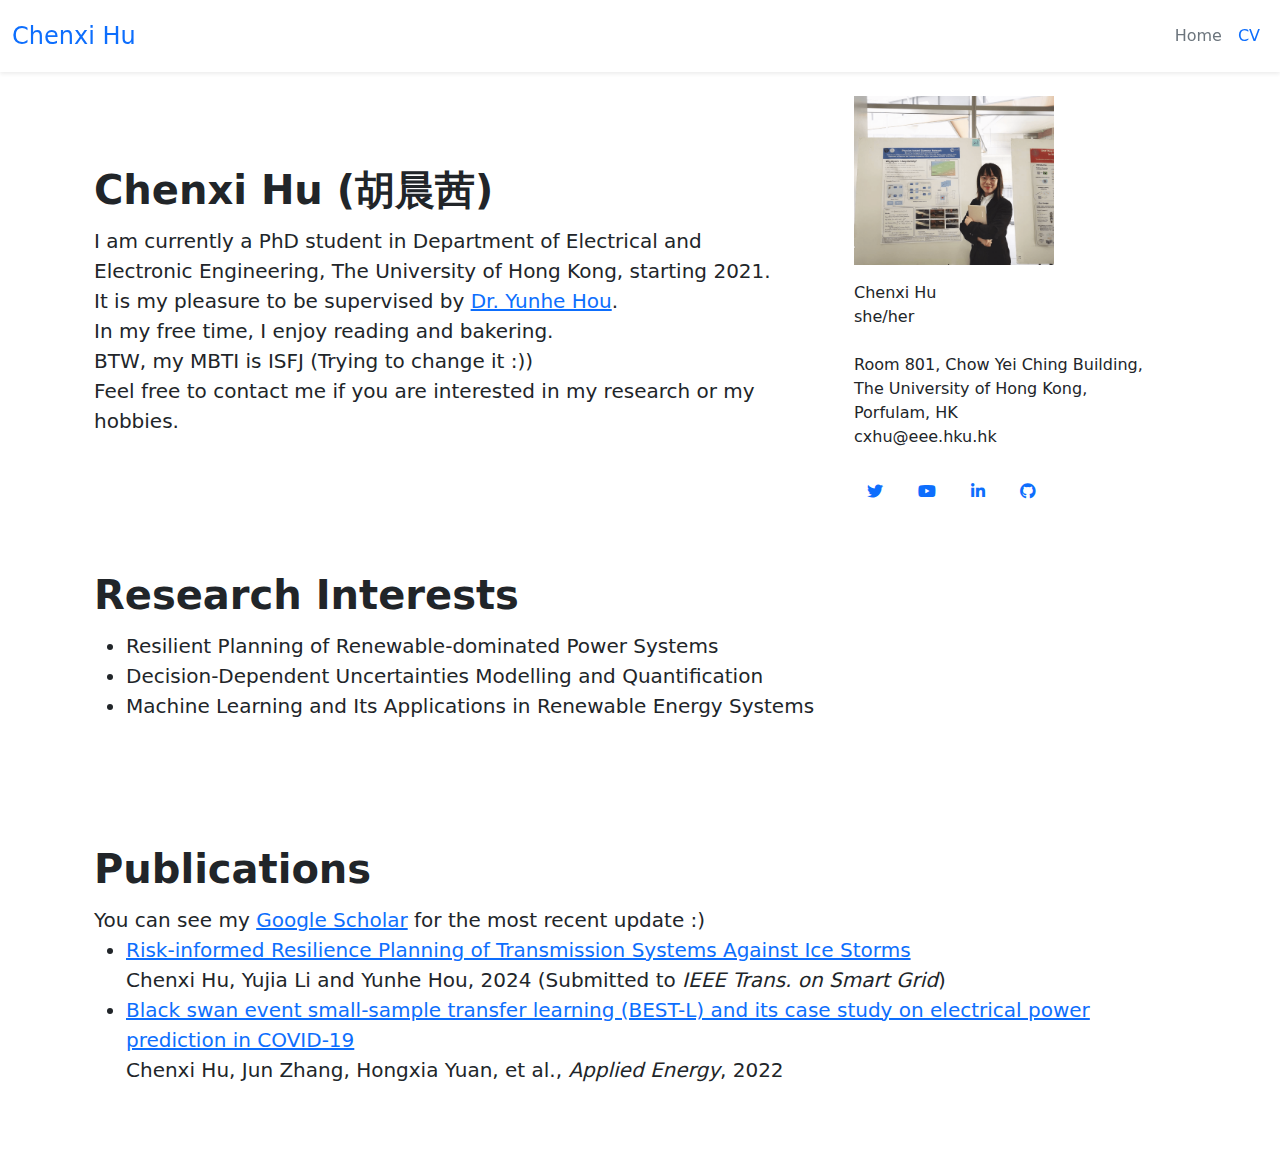
<file: index.html>
<!doctype html>
<html lang="en">

<head>
  <meta charset="utf-8">
  <meta name="viewport" content="width=device-width, initial-scale=1">
  <meta name="description" content="Chenxi Hu's Personal Website">
  <meta name="author" content="Chenxi Hu and Bootstrap contributors">
  <title>Chenxi Hu</title>
  <link rel="icon" href="./img/icon_400x400.jpeg">
  <link href="./css/bootstrap.min.css" rel="stylesheet">
  <!-- Icon Font Stylesheet -->
  <link href="https://cdnjs.cloudflare.com/ajax/libs/font-awesome/5.15.0/css/all.min.css" rel="stylesheet">
  <link href="https://cdn.jsdelivr.net/npm/bootstrap-icons@1.4.1/font/bootstrap-icons.css" rel="stylesheet">
</head>

<body class="">

  <nav class="sticky-top shadow-sm">
    <div class="container-fluid col-xxl-8">
      <header class="d-flex flex-wrap justify-content-center py-3 mb-4">
        <a href="./index.html" class="d-flex align-items-center mb-3 mb-md-0 me-md-auto text-decoration-none">
          <span class="fs-4">Chenxi Hu</span>
        </a>
        <ul class="nav nav-pills">
          <li><a href="./index.html" class="nav-link px-2 text-secondary">Home</a></li>
<!--          <li><a href="./research.html" class="nav-link px-2">Research</a></li> -->
<!--          <li><a href="./projects.html" class="nav-link px-2">Projects</a></li> -->
          <li><a href="./attachments/CV_Chenxi_Hu.pdf" target="_blank" class="nav-link px-2">CV</a></li>
        </ul>
      </header>
    </div>
  </nav>

  <div class="container col-xxl-8 g-5">
    <div class="row flex-lg-row-reverse align-items-center g-5">
      <div class="col-lg-4">
        <img src="./img/chenxihu.png" class="mx-lg-auto img-fluid" width="200" height="300">
        <ul class="list-unstyled mt-3 mb-4 align-items-center">
          <li>Chenxi Hu</li>
          <li>she/her</li>
        </ul>
        <ul class="list-unstyled mt-3 mb-4 align-items-center">
          <li>Room 801, Chow Yei Ching Building, <br>The University of Hong Kong, <br>Porfulam, HK<li>
          <li>cxhu@eee.hku.hk<li>
        </ul>
        <div class="gap-2">
          <a class="btn btn-sm-square text-primary me-1" href="#" target="_blank"><i class="fab fa-twitter"></i></a>
          <a class="btn btn-sm-square text-primary me-1" href="#" target="_blank"><i class="fab fa-youtube"></i></a>
          <a class="btn btn-sm-square text-primary me-1" href="#" target="_blank"><i class="fab fa-linkedin-in"></i></a>
          <a class="btn btn-sm-square text-primary me-1" href="#" target="_blank"><i class="fab fa-github"></i></a>
        </div>
      </div>
      <div class="col-lg">
        <h1 class="display-6 fw-bold lh-1 mt-3 mb-3">Chenxi Hu (胡晨茜)</h1> 
        <p class="lead">I am currently a PhD student in Department of Electrical and Electronic Engineering, The University of Hong Kong, starting 2021. <br>
          It is my pleasure to be supervised by <a href="https://www.eee.hku.hk/~yhhou/index.htm" target="_blank">Dr. Yunhe Hou</a>.<br>
          
          In my free time, I enjoy reading and bakering.<br> BTW, my MBTI is ISFJ (Trying to change it :))<br> 
          
          Feel free to contact me if you are interested in my research or my hobbies.
        </p>
      </div>
    </div>
  </div>

  <div class="container col-xxl-8  px-4 py-5">
    <h1 class="display-6 fw-bold lh-1 mt-3 mb-3">Research Interests</h1>
    <div class="lead">  
      <ul>
        <li>Resilient Planning of Renewable-dominated Power Systems</li>
        <li>Decision-Dependent Uncertainties Modelling and Quantification</li>
        <li>Machine Learning and Its Applications in Renewable Energy Systems</li>
        </ul>
    </div>
  </div>

  <div class="container col-xxl-8  px-4 py-5">
    <h1 class="display-6 fw-bold lh-1 mt-3 mb-3">Publications</h1>
    <div class="lead"> 
      You can see my <a href="https://scholar.google.com/citations?view_op=list_works&hl=en&hl=en&user=enzOZCUAAAAJ" target="_blank">Google Scholar</a> for the most recent update :)
      <ul>
          <li>
              <a href="https://arxiv.org/abs/2310.08445" target="_blank">Risk-informed Resilience Planning of Transmission Systems Against Ice Storms</a><br> 
              <strong>Chenxi Hu</strong>, Yujia Li and Yunhe Hou, 2024 (Submitted to <em>IEEE Trans. on Smart Grid</em>)
          </li>
          <li>
              <a href="https://www.sciencedirect.com/science/article/abs/pii/S0306261921016834" target="_blank">Black swan event small-sample transfer learning (BEST-L) and its case study on electrical power prediction in COVID-19</a><br> 
              <strong>Chenxi Hu</strong>, Jun Zhang, Hongxia Yuan, et al., <em>Applied Energy</em>, 2022
          </li> 
      </ul>
</div>

 

    <script src="./js/bootstrap.bundle.min.js"></script>
</body>

</html>
</file>
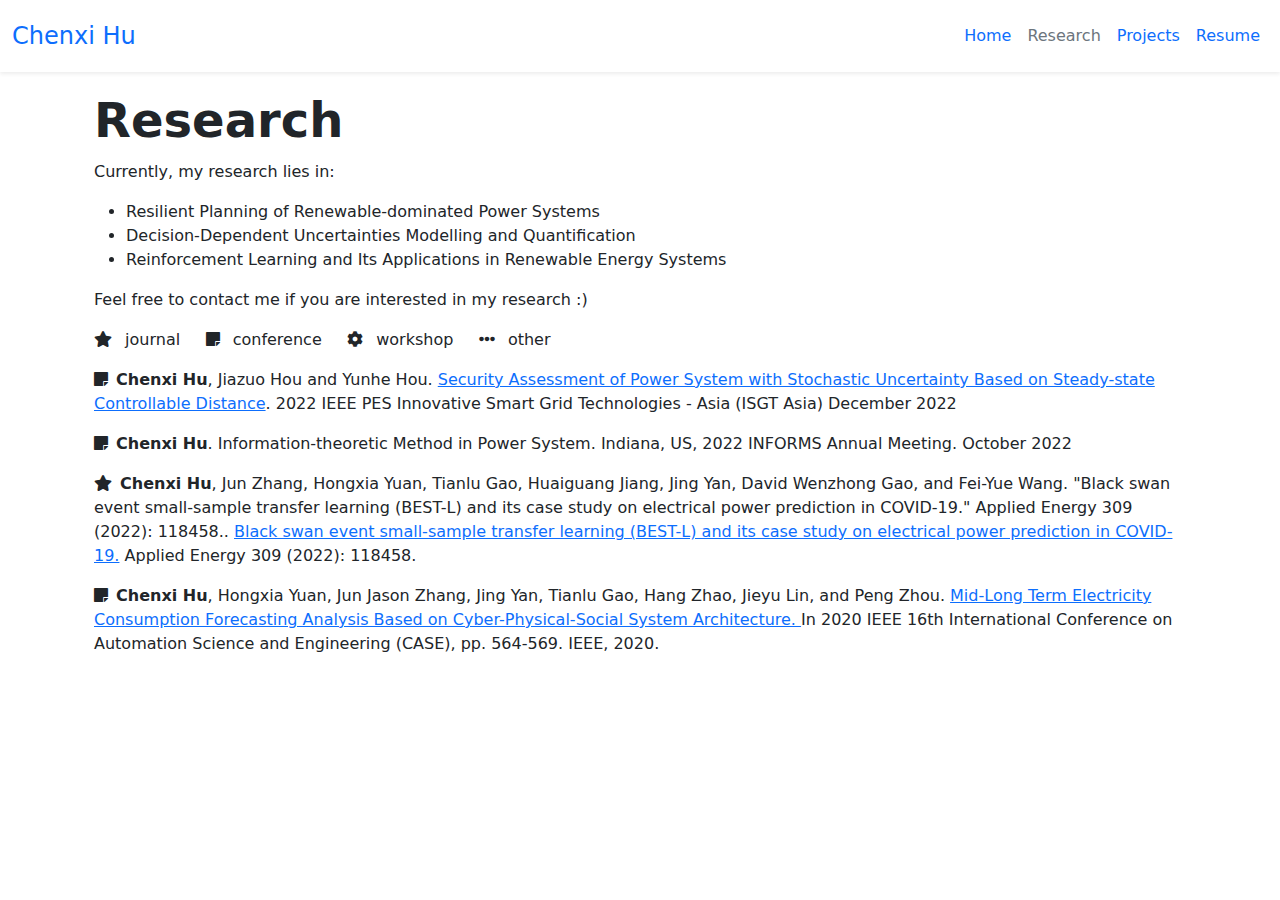
<file: research.html>
<!doctype html>
<html lang="en">

<head>
    <meta charset="utf-8">
    <meta name="viewport" content="width=device-width, initial-scale=1">
    <meta name="description" content="Chenxi Hu's Personal Website">
    <meta name="author" content="Chenxi Hu and Bootstrap contributors">
    <title>Chenxi Hu</title>
    <link rel="icon" href="./img/icon_400x400.jpeg">
    <link href="./css/bootstrap.min.css" rel="stylesheet">
    <!-- Icon Font Stylesheet -->
    <link href="https://cdnjs.cloudflare.com/ajax/libs/font-awesome/5.15.0/css/all.min.css" rel="stylesheet">
    <link href="https://cdn.jsdelivr.net/npm/bootstrap-icons@1.4.1/font/bootstrap-icons.css" rel="stylesheet">
</head>

<body>

    <nav class="sticky-top shadow-sm">
        <div class="container-fluid col-xxl-8">
            <header class="d-flex flex-wrap justify-content-center py-3 mb-4">
                <a href="./index.html" class="d-flex align-items-center mb-3 mb-md-0 me-md-auto text-decoration-none">
                    <span class="fs-4">Chenxi Hu</span>
                </a>
                <ul class="nav nav-pills">
                    <li><a href="./index.html" class="nav-link px-2">Home</a></li>
                    <li><a href="./research.html" class="nav-link px-2 text-secondary">Research</a></li>
                    <li><a href="./projects.html" class="nav-link px-2">Projects</a></li>
                    <li><a href="./attachments/CV_Chenxi_Hu.pdf" target="_blank" class="nav-link px-2">Resume</a></li>
                </ul>
            </header>
        </div>
    </nav>

    <div class="container col-xxl-8 g-5">
        <div class="row flex-lg-row-reverse align-items-center g-5">
            <div class="">
                <h1 class="display-5 fw-bold lh-1 mb-3">Research</h1>
                <p>Currently, my research lies in:</p>
                    <ul>
                      <li>Resilient Planning of Renewable-dominated Power Systems</li>
                      <li>Decision-Dependent Uncertainties Modelling and Quantification</li>
                      <li>Reinforcement Learning and Its Applications in Renewable Energy Systems</li>
                    </ul>
                <p>Feel free to contact me if you are interested in my research :)</p>
                <p><i class="fa fa-star me-2"></i> journal &nbsp &nbsp
                    <i class="fa fa-sticky-note me-2"></i> conference &nbsp &nbsp
                    <i class="fa fa-cog me-2"></i> workshop &nbsp &nbsp
                    <!--<i class="fa fa-book"></i> book chapter &nbsp &nbsp -->
                    <i class="fa fa-ellipsis-h me-2"></i> other
                </p>
                <p><i class="fa fa-sticky-note me-2"></i><strong>Chenxi Hu</strong>, Jiazuo Hou and Yunhe Hou. <a
                        href="https://www.youtube.com/watch?v=du98P_FmPKs" target="_blank"> Security Assessment of Power
                        System with Stochastic Uncertainty Based on Steady-state Controllable Distance</a>. 2022 IEEE
                    PES Innovative Smart Grid Technologies - Asia (ISGT Asia)
                    December 2022</p>
                <p><i class="fa fa-sticky-note me-2"></i><strong>Chenxi Hu</strong>. Information-theoretic Method in
                    Power System. Indiana, US, 2022 INFORMS Annual Meeting. October 2022</p>

                <p><i class="fa fa-star me-2"></i><strong>Chenxi Hu</strong>, Jun Zhang, Hongxia Yuan, Tianlu Gao,
                    Huaiguang Jiang, Jing Yan, David Wenzhong Gao, and Fei-Yue Wang. "Black swan event small-sample
                    transfer learning (BEST-L) and its case study on electrical power prediction in COVID-19." Applied
                    Energy 309 (2022): 118458.. <a href="https://doi.org/10.1016/j.apenergy.2021.118458"
                        target="_blank">Black swan event small-sample transfer learning (BEST-L) and its case study on
                        electrical power prediction in COVID-19.</a> Applied Energy 309 (2022): 118458.
                </p>

                <p><i class="fa fa-sticky-note me-2"></i><strong>Chenxi Hu</strong>, Hongxia Yuan, Jun Jason Zhang, Jing
                    Yan,
                    Tianlu Gao, Hang Zhao, Jieyu Lin, and Peng Zhou. <a
                        href="https://ieeexplore.ieee.org/document/9216805" target="_blank">Mid-Long Term Electricity
                        Consumption Forecasting Analysis Based on Cyber-Physical-Social System Architecture. </a> In
                    2020 IEEE 16th International Conference on Automation Science and Engineering (CASE), pp. 564-569.
                    IEEE, 2020.</p>

            </div>
        </div>

    </div>


    <script src="./js/bootstrap.bundle.min.js"></script>
</body>


</html>
</file>
